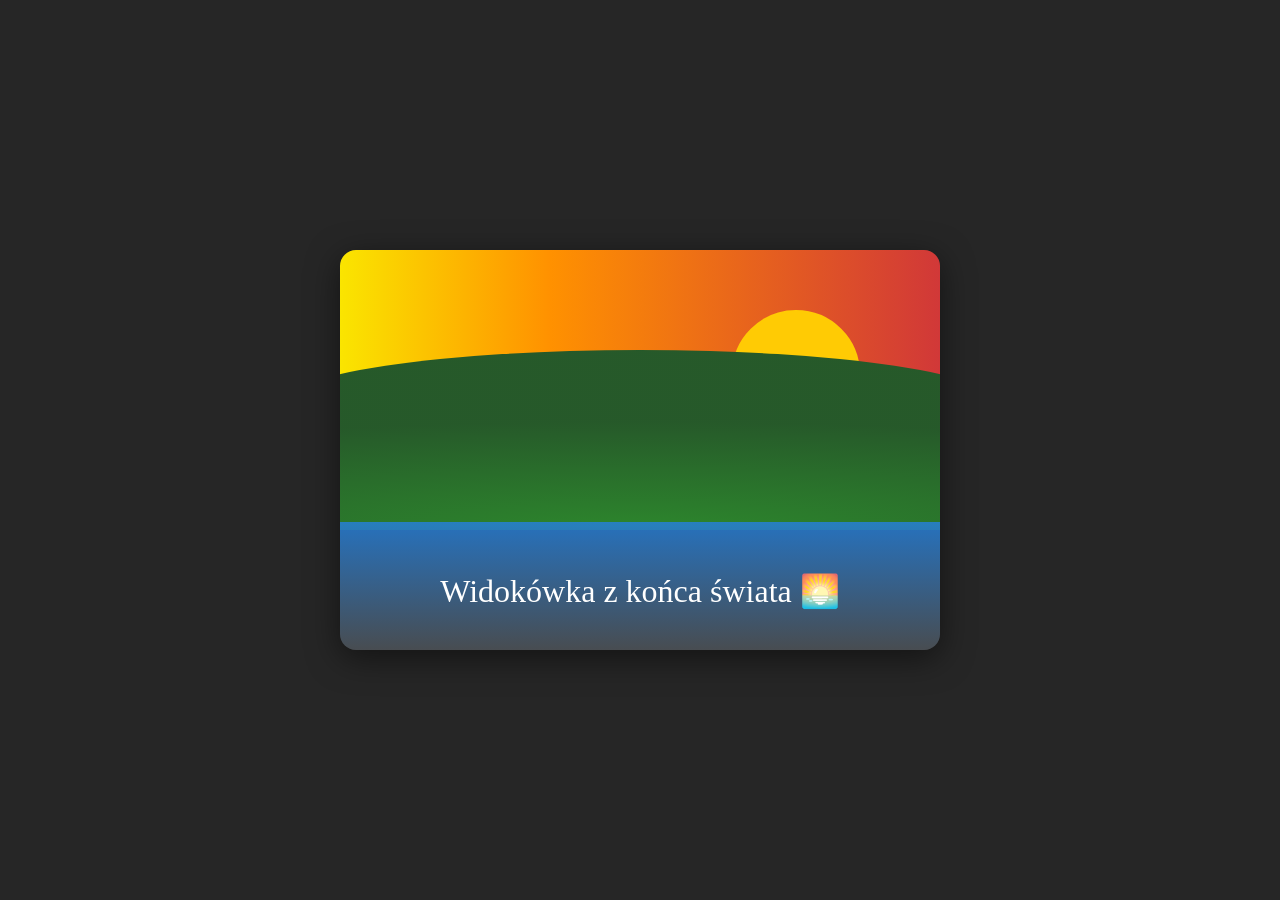
<file: index.html>
<!DOCTYPE html>
<html lang="pl">
<head>
  <meta charset="UTF-8">
  <meta name="viewport" content="width=device-width, initial-scale=1.0">
  <title>Pocztówka CSS</title>
  <link rel="stylesheet" href="style.css">
</head>
<body>
  <div class="postcard">
    <div class="sky"></div>
    <div class="sun"></div>
    <div class="hills"></div>
    <div class="water"></div>
    <div class="text-overlay">Widokówka z końca świata 🌅</div>
  </div>
</body>
</html>
</file>
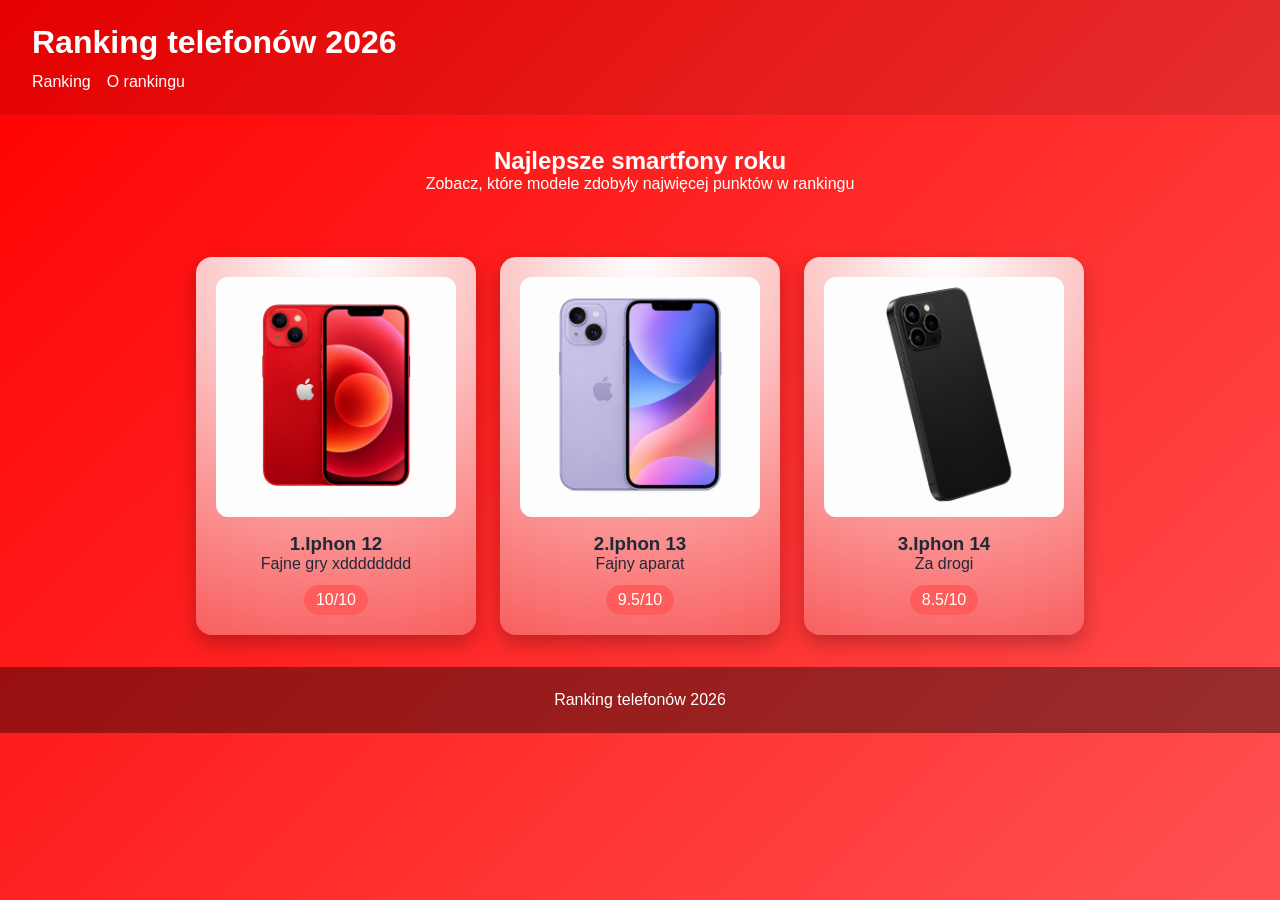
<file: lekcja 8/index.html>
<!DOCTYPE html>
<html lang="pl">
<head>
	<meta charset="UTF-8">
	<meta name="viewport" content="width=device-width, initial-scale=1.0">
	<title>Ranking telefonów 2026</title>
	<link rel="stylesheet" href="style.css">
</head>
<body>
	<header>
		<h1>Ranking telefonów 2026</h1>
		<nav>
			<ul>
				<li><a href="#ranking">Ranking</a></li>
				<li><a href="#intro">O rankingu</a></li>
			</ul>
		</nav>
	</header>

	<main>
		<section id="intro">
			<h2>Najlepsze smartfony roku</h2>
			<p>Zobacz, które modele zdobyły najwięcej 
				punktów w rankingu</p>
		</section>
		<section id="ranking" class="ranking-grid">
			<article class="phone-card">
				<img src="images/telefon3.png" alt="iPhon 13">
				<h3>1.Iphon 12</h3>
				<p>Fajne gry xdddddddd</p>
				<span class="score">10/10</span>
			</article>
				<article class="phone-card">
				<img src="images/telefon1.png" alt="iPhon 13">
				<h3>2.Iphon 13</h3>
				<p>Fajny aparat</p>
				<span class="score">9.5/10</span>
			</article>
				<article class="phone-card">
				<img src="images/telefon2.png" alt="iPhon 13">
				<h3>3.Iphon 14</h3>
				<p>Za drogi</p>
				<span class="score">8.5/10</span>
			</article>
		</section>
	</main>

	<footer>
		<p>Ranking telefonów 2026</p>
	</footer>
</body>
</html>
</file>
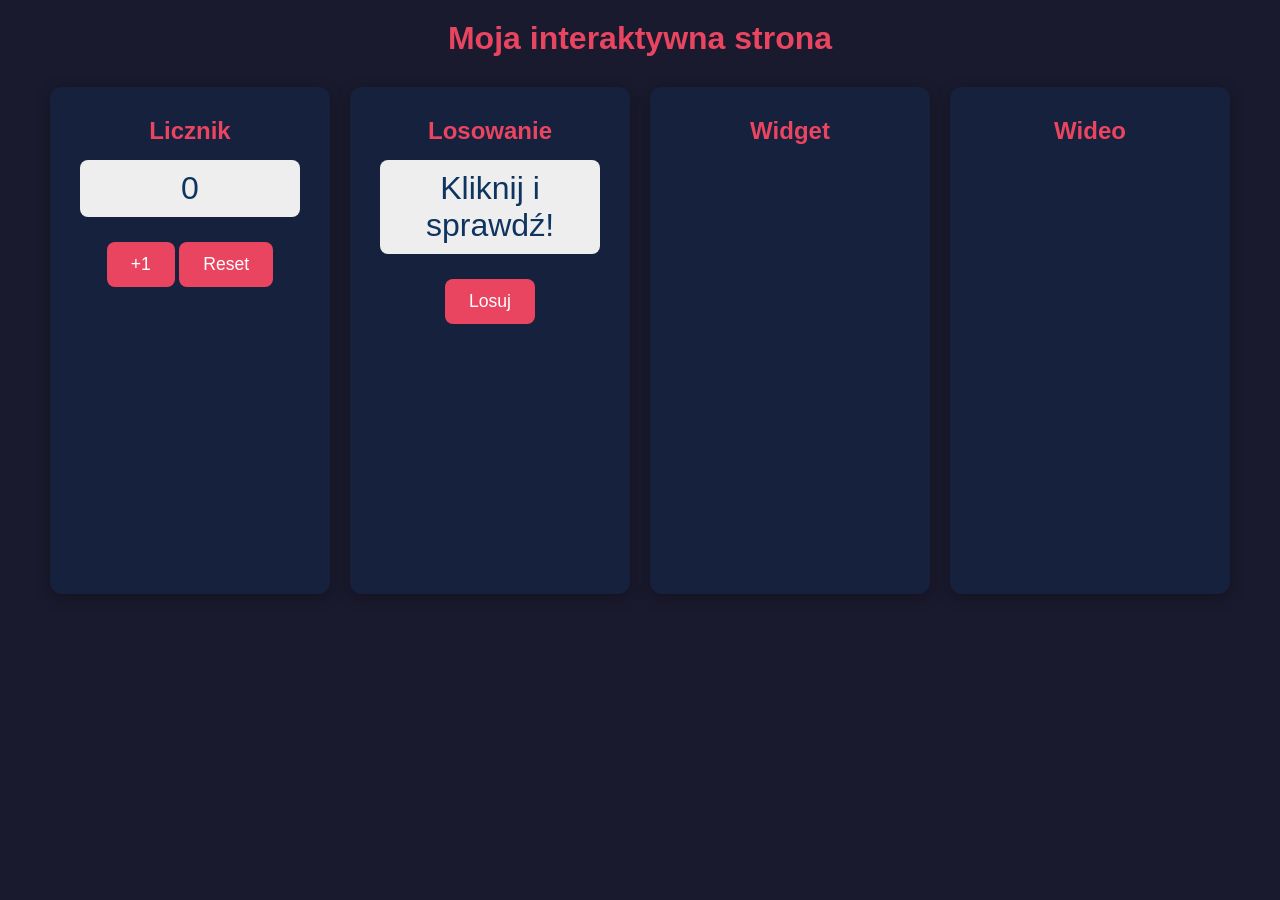
<file: lekcja/index.html>
<!DOCTYPE html>
<html lang="pl">
<head>
    <meta charset="UTF-8">
    <meta name="viewport" content="width=device-width, initial-scale=1.0">
    <title>Interaktywna strona</title>
    <link rel="stylesheet" href="style.css">
</head>
<body>
    <h1>Moja interaktywna strona</h1>
    <div class="container">
        <div class="card">
            <h2>Licznik</h2>
            <p id="counter-display">0</p>
            <button onclick="addPoint()">+1</button>
            <button onclick="reset()">Reset</button>
        </div>
        <div class="card">
            <h2>Losowanie</h2>
            <p id="random-display">Kliknij i sprawdź!</p>
            <button onclick="draw()">Losuj</button>
        </div>
        <div class="card">
            <h2>Widget</h2>
            <iframe src="https://www.autodraw.com" width="100%" height="400"
            style="border:0; border-radius: 8%;">
            </iframe>
        </div>
        <div class="card">
            <h2>Wideo</h2>
           <iframe src="https://youtu.be/SxMJrDeZLM8?si=ZlB5pEhAFABHG9eW" width="100%" height="400"
            style="border:0; border-radius: 8%;">
            </iframe>
        </div>
    </div>
    <script src="script.js"></script>
</body>
</html>
</file>
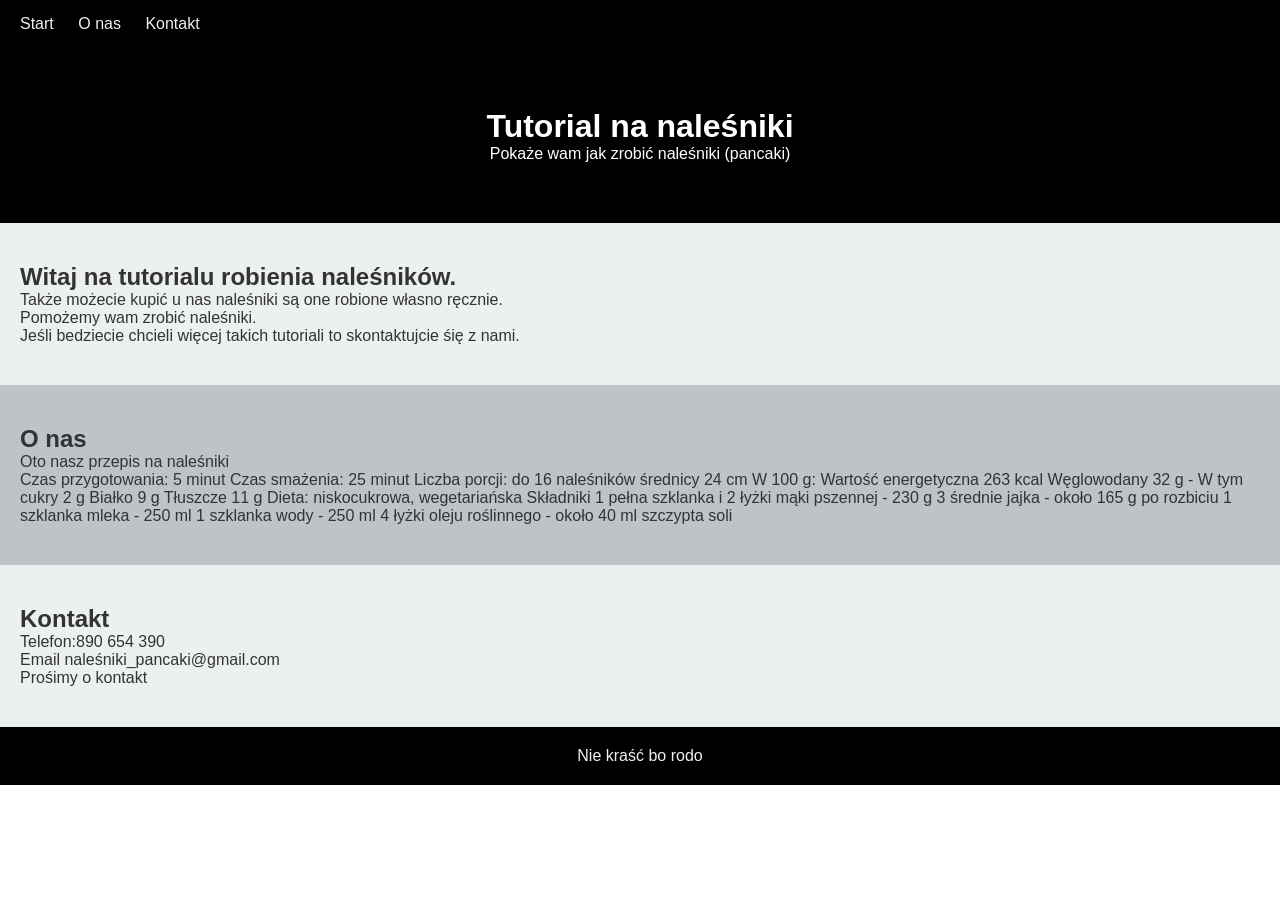
<file: lekcja4/index.html>
<!DOCTYPE html>
<html lang="pl">
<head>
  <meta charset="UTF-8">
  <meta name="viewport" content="width=device-width, initial-scale=1.0">
  <title>Moja strona</title>
  <link rel="stylesheet" href="style.css">
</head>
<body>

   <nav>
    <a href="#start">Start</a>
    <a href="#o-nas">O nas</a>
    <a href="#kontakt">Kontakt</a>
   </nav>

   <header>
    <h1>Tutorial na naleśniki</h1>
    <p>Pokaże wam jak zrobić naleśniki (pancaki)</p>
   </header>
    <section id="start" class="light">
      <h2>Witaj na tutorialu robienia naleśników.</h2>
      <p>Także możecie kupić u nas naleśniki są one robione własno ręcznie.</p>
      <p>Pomożemy wam zrobić naleśniki.</p>
      <p>Jeśli bedziecie chcieli więcej takich tutoriali to skontaktujcie śię z nami.</p>
    </section>
    <section id="o-nas" class="dark">
      <h2>O nas</h2>
      <p>Oto nasz przepis na naleśniki</p>
      <p>Czas przygotowania: 5 minut
Czas smażenia: 25 minut
Liczba porcji: do 16 naleśników średnicy 24 cm
 W 100 g:
Wartość energetyczna
263 kcal
Węglowodany
32 g
- W tym cukry
2 g
Białko
9 g
Tłuszcze
11 g
Dieta: niskocukrowa, wegetariańska


Składniki
1 pełna szklanka i 2 łyżki mąki pszennej - 230 g
3 średnie jajka - około 165 g po rozbiciu
1 szklanka mleka - 250 ml
1 szklanka wody - 250 ml
4 łyżki oleju roślinnego - około 40 ml
szczypta soli</p>
    </section>
    <section id="kontakt" class="light">
    <h2>Kontakt</h2>
    <p>Telefon:890 654 390</h2>
    <p>Email naleśniki_pancaki@gmail.com</p>
    <p>Prośimy o kontakt</p>
    </section>
    <footer>
      <p>Nie kraść bo rodo</p>
    </footer>
</body>
</html>
</file>
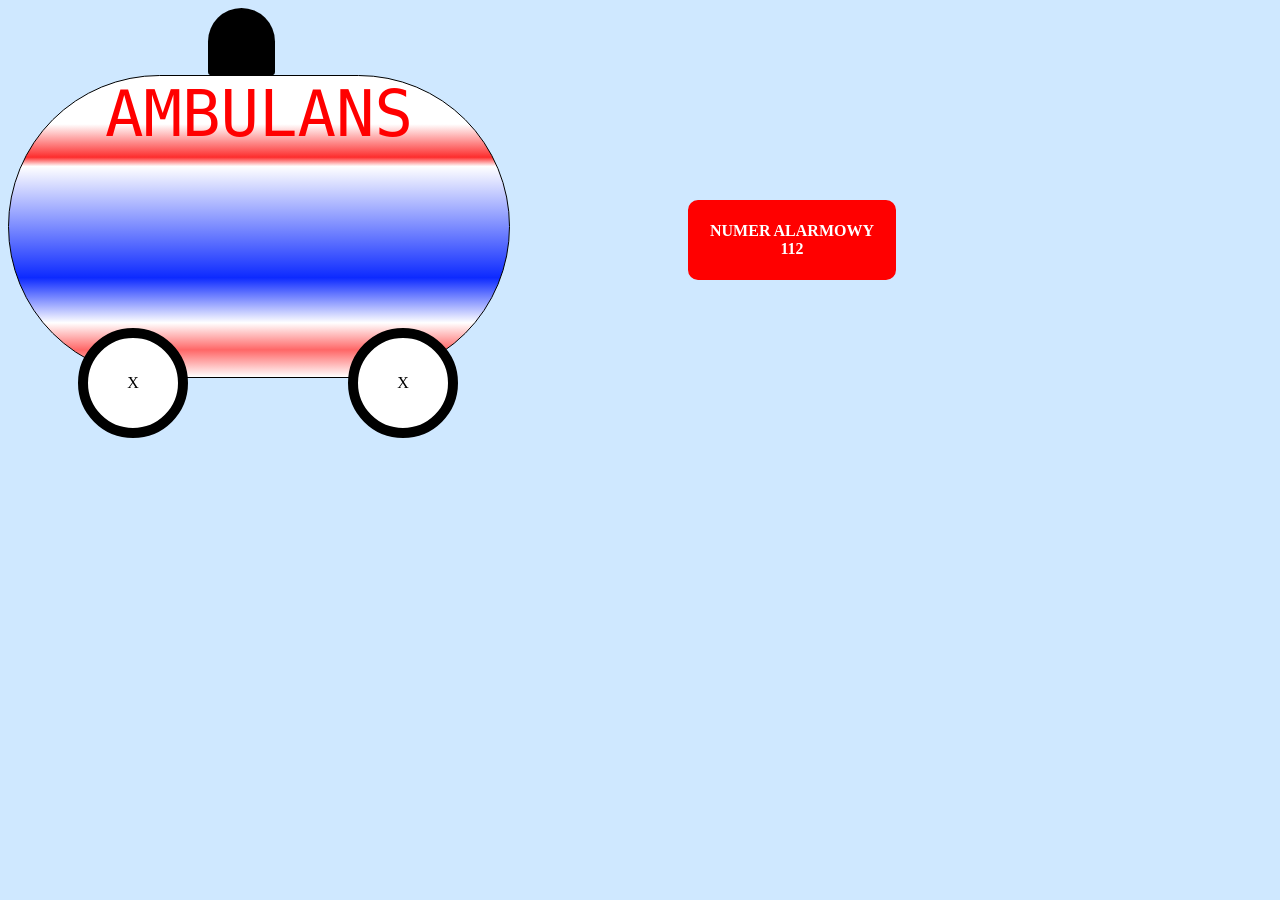
<file: lesson 7/index.html>
<!DOCTYPE html>
<html lang="pl">
<head>
	<meta charset="utf-8">
	<link rel="stylesheet" href="style.css">
</head>
<body>
	<div id="siren"></div>
	<div id="ambulance">AMBULANS</div>
	<div id="wheel-front" class="wheel"><br><br>X</div>
	<div id="wheel-back" class="wheel"><br><br>X</div>
	<div id="emergency">NUMER ALARMOWY<br>112</div>
</body>
</html>
</file>
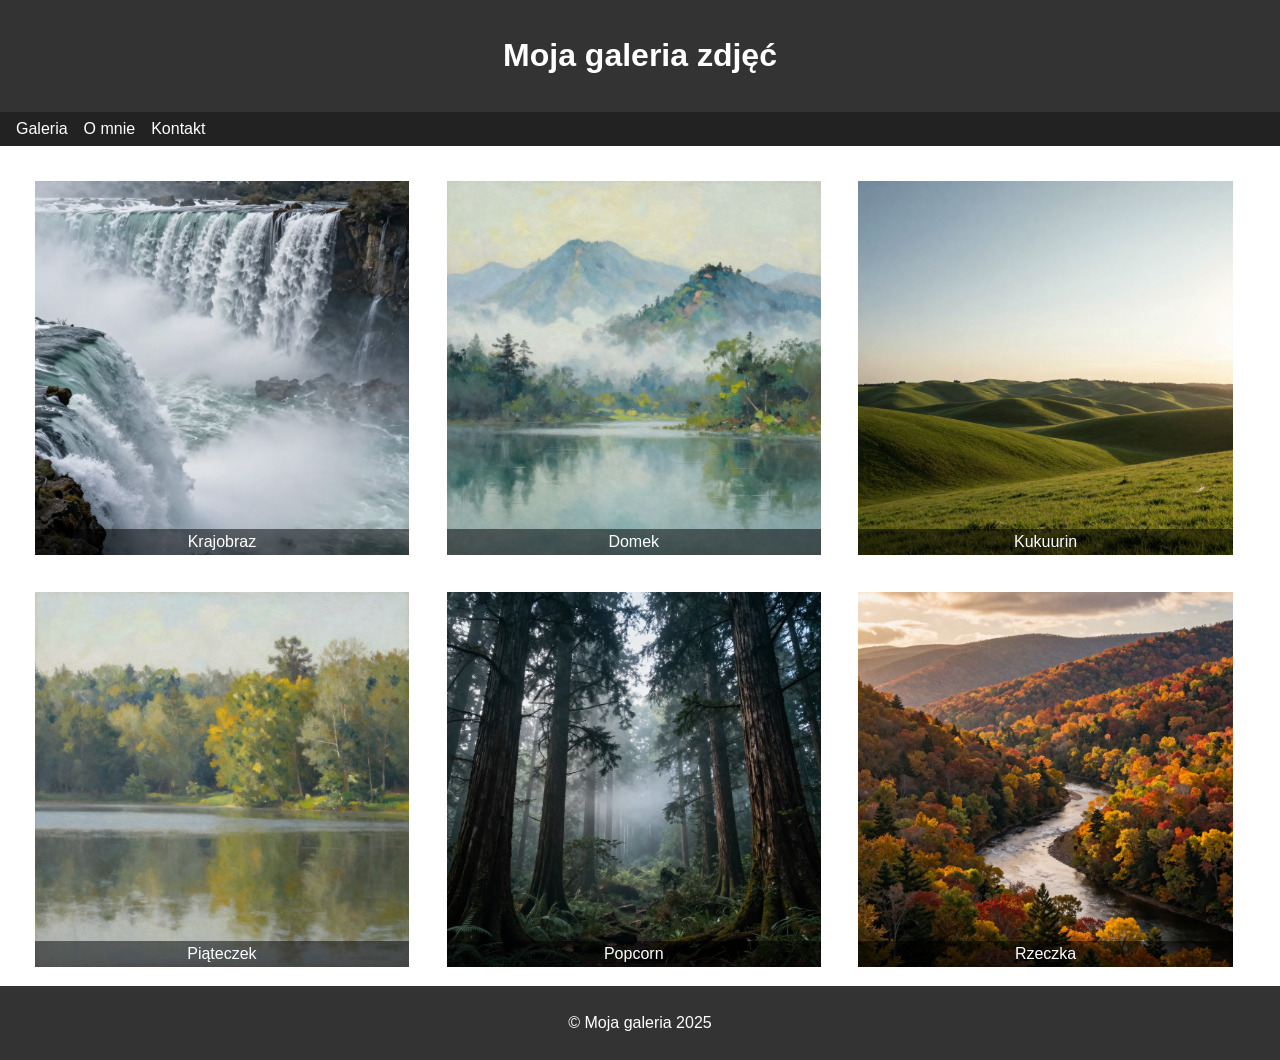
<file: starter/index.html>
<!DOCTYPE html>
<html lang="pl">
<head>
  <meta charset="UTF-8">
  <meta name="viewport" content="width=device-width, initial-scale=1.0">
  <title>Moja galeria</title>
  <link rel="stylesheet" href="style.css">
</head>
<body>
  <header>
    <h1>Moja galeria zdjęć</h1>
  </header>
  <nav>
    <ul>
      <li><a href="#">Galeria</a></li>
      <li><a href="#">O mnie</a></li>
      <li><a href="#">Kontakt</a></li>
    </ul>
  </nav>
  <section class="gallery">
    <div class="photo-item">
      <img src="images\img (1).jpg" alt="Zdjęcie 1">
      <p class="photo-caption">Krajobraz</p>
      </div>
      <div class="photo-item">
      <img src="images\img (2).jpg" alt="Zdjęcie 2">
      <p class="photo-caption">Domek</p>
      </div>
      <div class="photo-item">
      <img src="images\img (3).jpg" alt="Zdjęcie 3">
      <p class="photo-caption">Kukuurin</p>
      </div>
      <div class="photo-item">
      <img src="images\img (4).jpg" alt="Zdjęcie 4">
      <p class="photo-caption">Piąteczek</p>
      </div>
      <div class="photo-item">
      <img src="images\img (5).jpg" alt="Zdjęcie 5">
      <p class="photo-caption">Popcorn</p>
      </div>
      <div class="photo-item">
      <img src="images\img (6).jpg" alt="Zdjęcie 6">
      <p class="photo-caption">Rzeczka</p>
      </div>
     
  </section>
  <footer>
    <p>© Moja galeria 2025</p>
  </footer>
</body>
</html>
</file>
<file: style.css>
* {
  margin: 0;
  padding: 0;
  box-sizing: border-box;
}

body {
  display: flex;
  justify-content: center;
  align-items: center;
  min-height: 100vh;
  background-color: hsl(0, 0%, 15%);
}

.postcard {
  position: relative;
  width: 600px;
  height: 400px;
  overflow: hidden;
  border-radius: 16px;
  box-shadow: 0 8px 32px rgba(0, 0, 0, 0.5);
}

.sky {
  position: absolute;
  top: 0;
  left: 0;
  width: 100%;
  height: 65%;
 background: #fae500;
background: linear-gradient(90deg,
 rgba(250, 229, 0, 1) 0%, rgba(255, 145, 0, 1) 35%, rgba(209, 56, 56, 1) 100%);
}

.sun {
  position: absolute;
  top: 60px;
  right: 80px;
  width: 80px;
  height: 80px;
  border-radius: 200px 200px 200px 200px;
-webkit-border-radius: 200px 200px 200px 200px;
-moz-border-radius: 200px 200px 200px 200px;
border: 64px solid #ffcb04;
background-color: efc700;
  /* TODO: sun color experiment */
}

.hills {
  position: absolute;
  bottom: 30%;
  left: -10%;
  width: 120%;
  height: 45%;
  background: radial-gradient(ellipse
  120% 60% at 50% 100%,
  hsl(120, 50%, 35%),
  hsl(1204,40%,25%)
  ) ;
  border-radius: 50% 50% 0 0 / 30% 30% 0 0;
}

.water {
  position: absolute;
  bottom: 0;
  left: 0;
  width: 100%;
  height: 32%;
  background: linear-gradient(
    to bottom,
    hsla(210, 70%, 50%, 0.85),
    hsla(210, 6%, 30%, 1)
  );
}

.text-overlay {
  position: absolute;
  bottom: 40px;
  left: 0;
  width: 100%;
  text-align: center;
  font-family: Georgia, serif;
  
  color: hsl(0,0%,100%);
  font-size: 2rem;
  text-shadow: 
  2px 2px 4px rgba(0,0,0,0.7)
  0 0 20px hsl(45, 100%, 60%);
}
</file>
<file: lekcja 8/style.css>
* {
	margin: 0;
	padding: 0;
	box-sizing: border-box;
}

body {
	font-family: "Segoe UI", Arial, sans-serif;
	color: rgb(31, 41, 55);
	min-height: 100vh;
	background: linear-gradient(135deg, hsl(0, 100%, 50%),hsl(0, 100%, 66%));
}

header {
	padding: 24px 32px;
	color: white;
	background: rgba(0, 0, 0, 0.1);
	text-shadow: 2px 2px 8px rgba(0, 0, 0, 0,0.6)
}

nav ul {
	list-style: none;
	display: flex;
	gap: 16px;
	margin-top: 12px;
}

nav a {
	color: white;
	text-decoration: none;
}

#intro {
	padding: 32px;	
	color: white;
	text-align: center;
}


.phone-card{
	background: radial-gradient(circle at top, #ffffff,#f95f5f );
	border-radius: 16px;
	padding: 20px;
	width: 280px;
	box-shadow: 0 8px 20px rgba(0, 0, 0, 0.25);
	text-align: center;
	transition: transform 0.2 ease, box-shadow 0.2 ease;
}

.phone-card:hover{
	transform: translateY(-8px);
	box-shadow: 0 14px 30px rgb(255, 106, 106);
}
.phone-card img {
	width: 100%;
	border-radius: 12px;
	margin-bottom: 12px;
}

.phone-card .score {
	display: inline-block;
	margin-top: 12px;
	padding: 6px 12px;
	background: rgb(255, 92, 92);
	color: white;
	border-radius: 999px;
}

.ranking-grid {
	display: flex;
	flex-wrap: wrap;
	gap: 24px;
	padding: 32px;
	justify-content: center;
}

footer {
	padding: 24px;
	text-align: center;
	color: white;
	background: rgba(0, 0, 0, 0.4);
}
</file>
<file: lekcja/style.css>
* {
    margin: 0;
    padding: 0;
    box-sizing: border-box;
}

body {
    font-family: Arial, sans-serif;
    background-color: #1a1a2e;
    color: #eee;
    text-align: center;
    padding: 20px;
}

h1 {
    margin-bottom: 30px;
    color: #e94560;
}

.container {
    display: flex;
    justify-content: center;
    gap: 20px;
    flex-wrap: wrap;
}

.card {
    background-color: #16213e;
    border-radius: 12px;
    padding: 30px;
    width: 280px;
    box-shadow: 0 4px 15px rgba(0, 0, 0, 0.3);
}

.card h2 {
    color: #e94560;
    margin-bottom: 15px;
}

#counter-display,
#random-display {
    font-size: 2em;
    margin: 15px 0;
    color: #0f3460;
    background-color: #eee;
    border-radius: 8px;
    padding: 10px;
}

button {
    background-color: #e94560;
    color: white;
    border: none;
    padding: 12px 24px;
    font-size: 1.1em;
    border-radius: 8px;
    cursor: pointer;
    margin-top: 10px;
}

button:hover {
    background-color: #c81e45;
}
</file>
<file: lekcja4/style.css>
* {
  margin: 0;
  padding: 0;
  box-sizing: border-box;
}

html {
  scroll-behavior: smooth;
}

body {
  font-family: Arial, sans-serif;
  color: #333;
}

nav {
  background-color: #000000;
  padding: 15px 20px;
  position: sticky;
  top: 0;
}

nav a {
  color: #ecf0f1;
  text-decoration: none;
  margin-right: 20px;
  font-size: 16px;
  transition: transform 0.2s ease, color 0.2s ease;
  display: inline-block;
}

nav a:hover {
  color: #000000;
  transform: scale(1.5);
}

header {
  background-color: #000000;
  color: white;
  padding: 60px 20px;
  text-align: center;
}

section {
  padding: 40px 20px;
}

.light {
  background-color: #ecf0f1;
}

.dark {
  background-color: #bdc3c7;
}

footer {
  background-color: #000000;
  color: #ecf0f1;
  padding: 20px;
  text-align: center;
}

section:hover {
  box-shadow: inset 0 0 15px rgb(0, 0, 0);
}
</file>
<file: lesson 7/style.css>
body {
	background-color: #cfe8ff;
}

#ambulance {
	width: 500px;
	height: 300px;
	padding-top:1px ;
	border: 1px solid black;
	border-radius: 200px ;
	text-align: center ;
	color: red;
    font-family: monospace;
    font-size: 64px;
	background: linear-gradient(0deg, #ffffff 0%,
	 #ff6767 9%, #ffffff 18%,
	 #0d2aff 33%, #ffffff 70%, 
	#fd2d2d 73%, #ffffff 84%, #ffffff 100%);
}


.wheel {
	width: 90px;
    height: 90px;
	background-color: white;
	border: 10px solid black;
	border-radius: 100px;
	text-align: center;
	animation: spin 0.1s linear infinite;
}

#wheel-front {
	position: relative;
	bottom: 50px;
	left: 70px;
}

#wheel-back {
	position: relative;
	bottom: 160px;
	left: 340px;
}

@keyframes spin {
	from {transform: rotate(0deg); }
	to { transform: rotate(360deg); }
}

#siren {
	position: relative;
	left: 200px;
	width: 67px;
	height: 67px;
	background-color: black;
	border-radius: 50px 50px 5px 5px;

}

#siren:hover {
	animation: siren 0.1s infinite;
}

@keyframes siren {
	0%{background-color: black}
	75% {background-color: blue}
	25% {background-color: red}
}

#emergency{
	position: absolute;
	right: 30%;
	top: 200px;
	padding: 20px;
	background-color: red;
	color: white;
	font-weight: bold;
	text-align: center;
	border: 2px solid red;
	border-radius: 10px;
	transition: transform 1s;
}
	


#emergency:hover {
	transform: scale(1.5);
}
</file>
<file: starter/style.css>
body {
  margin: 0;
  font-family: sans-serif;
}

header {
  background-color: #333;
  color: white;
  padding: 16px;
  text-align: center;
}

nav {
  background-color: #222;
  position: sticky;
  top: 0;
  z-index: 10;
}

nav ul {
  list-style: none;
  margin: 0;
  padding: 8px 16px;
  display: flex;
  gap: 16px;
}

nav a {
  color: white;
  text-decoration: none;
}

.gallery {
  padding: 16px;
  /* TODO: dodaj clearfix dla .gallery (::after z clear: both) */
}

.photo-item {
  float: left;
  width: 30%;
  margin: 1.5%;
  position: relative;
}

.photo-item img {
  width: 100%;
  display: block;
}

.photo-caption {
   position: absolute;
   bottom: 0;
   left: 0;
   width: 100%;
   margin: 0;
   padding: 4px 0;
   background-color: rgba(0, 0, 0, 0.5);
   color: white;
   text-align: center;
}

footer {
  background-color: #333;
  color: white;
  text-align: center;
  padding: 12px;
  clear: both;
}

@media (max-width: 768px) {
  .photo-item{
    width: 46%;
  }
}
@media (max-width: 480px) {
  .photo-item{
    width: 96%;
    float: none;
  }
}
</file>
